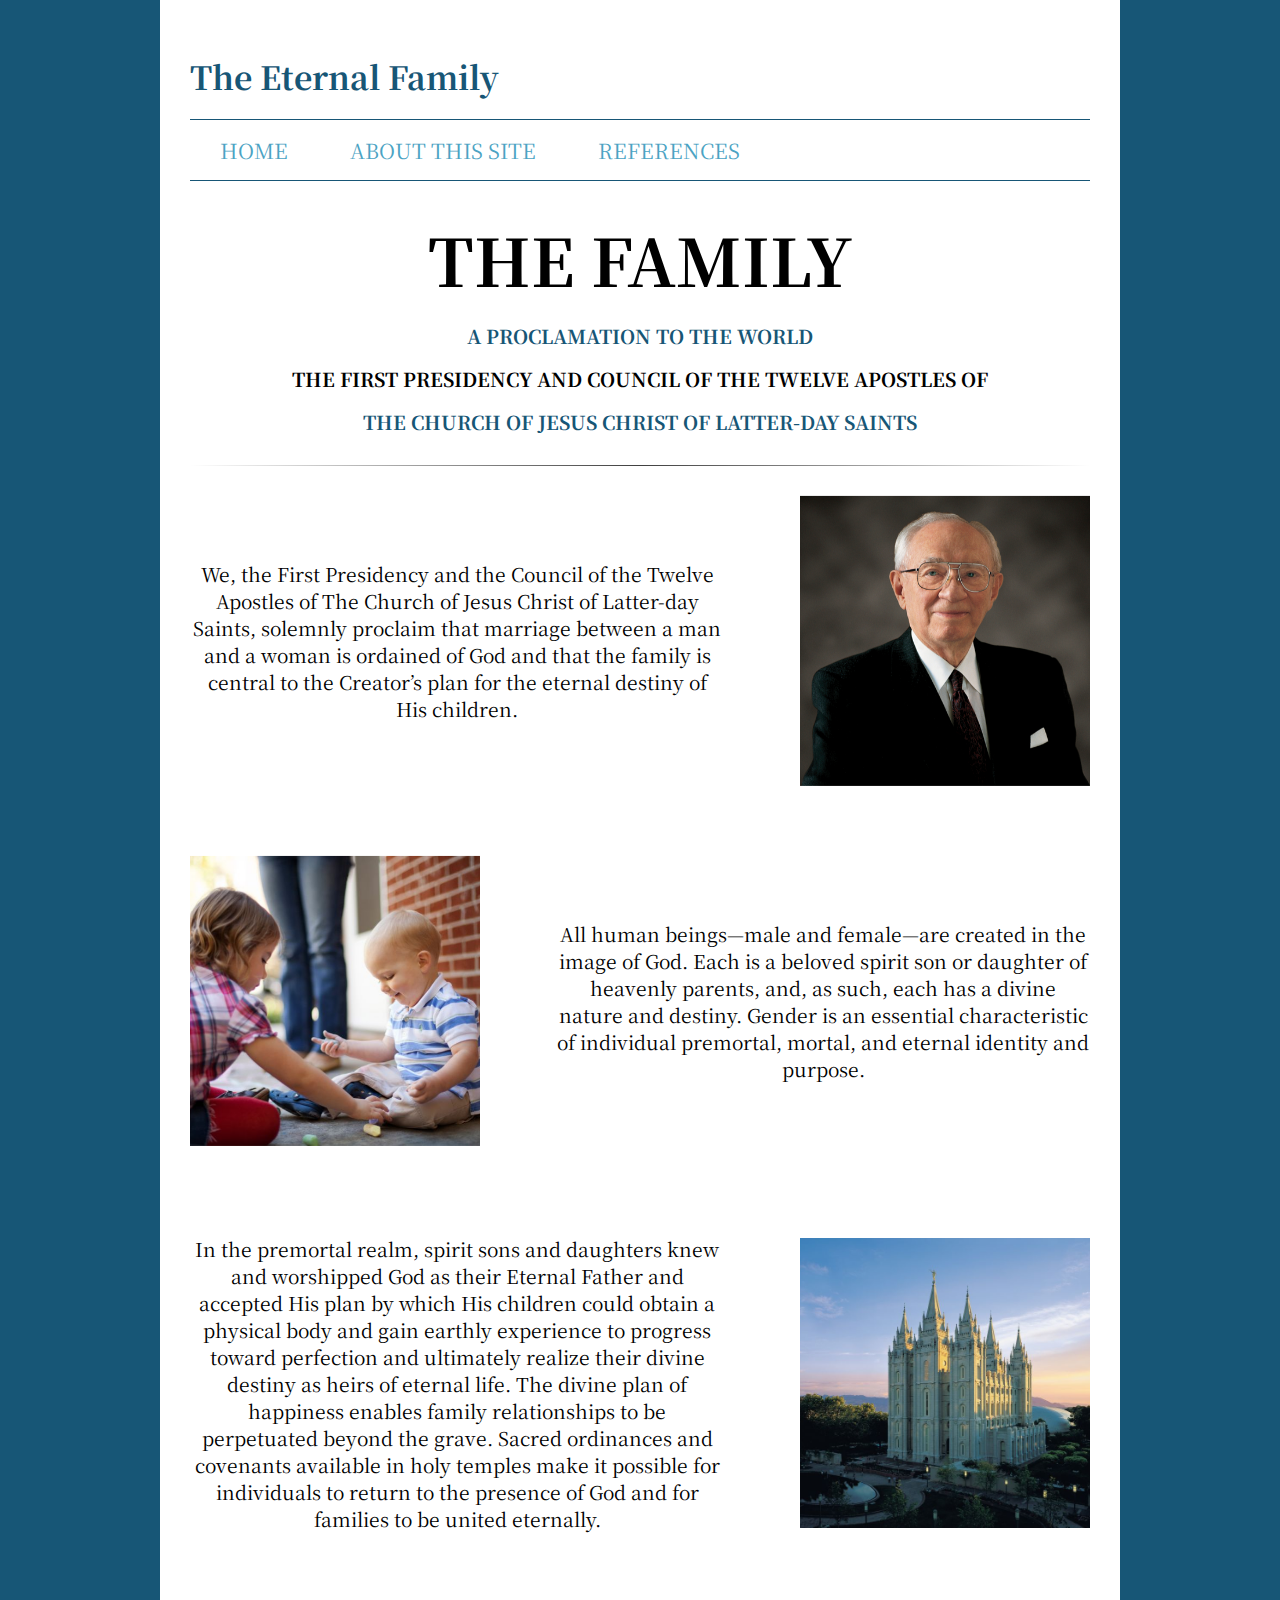
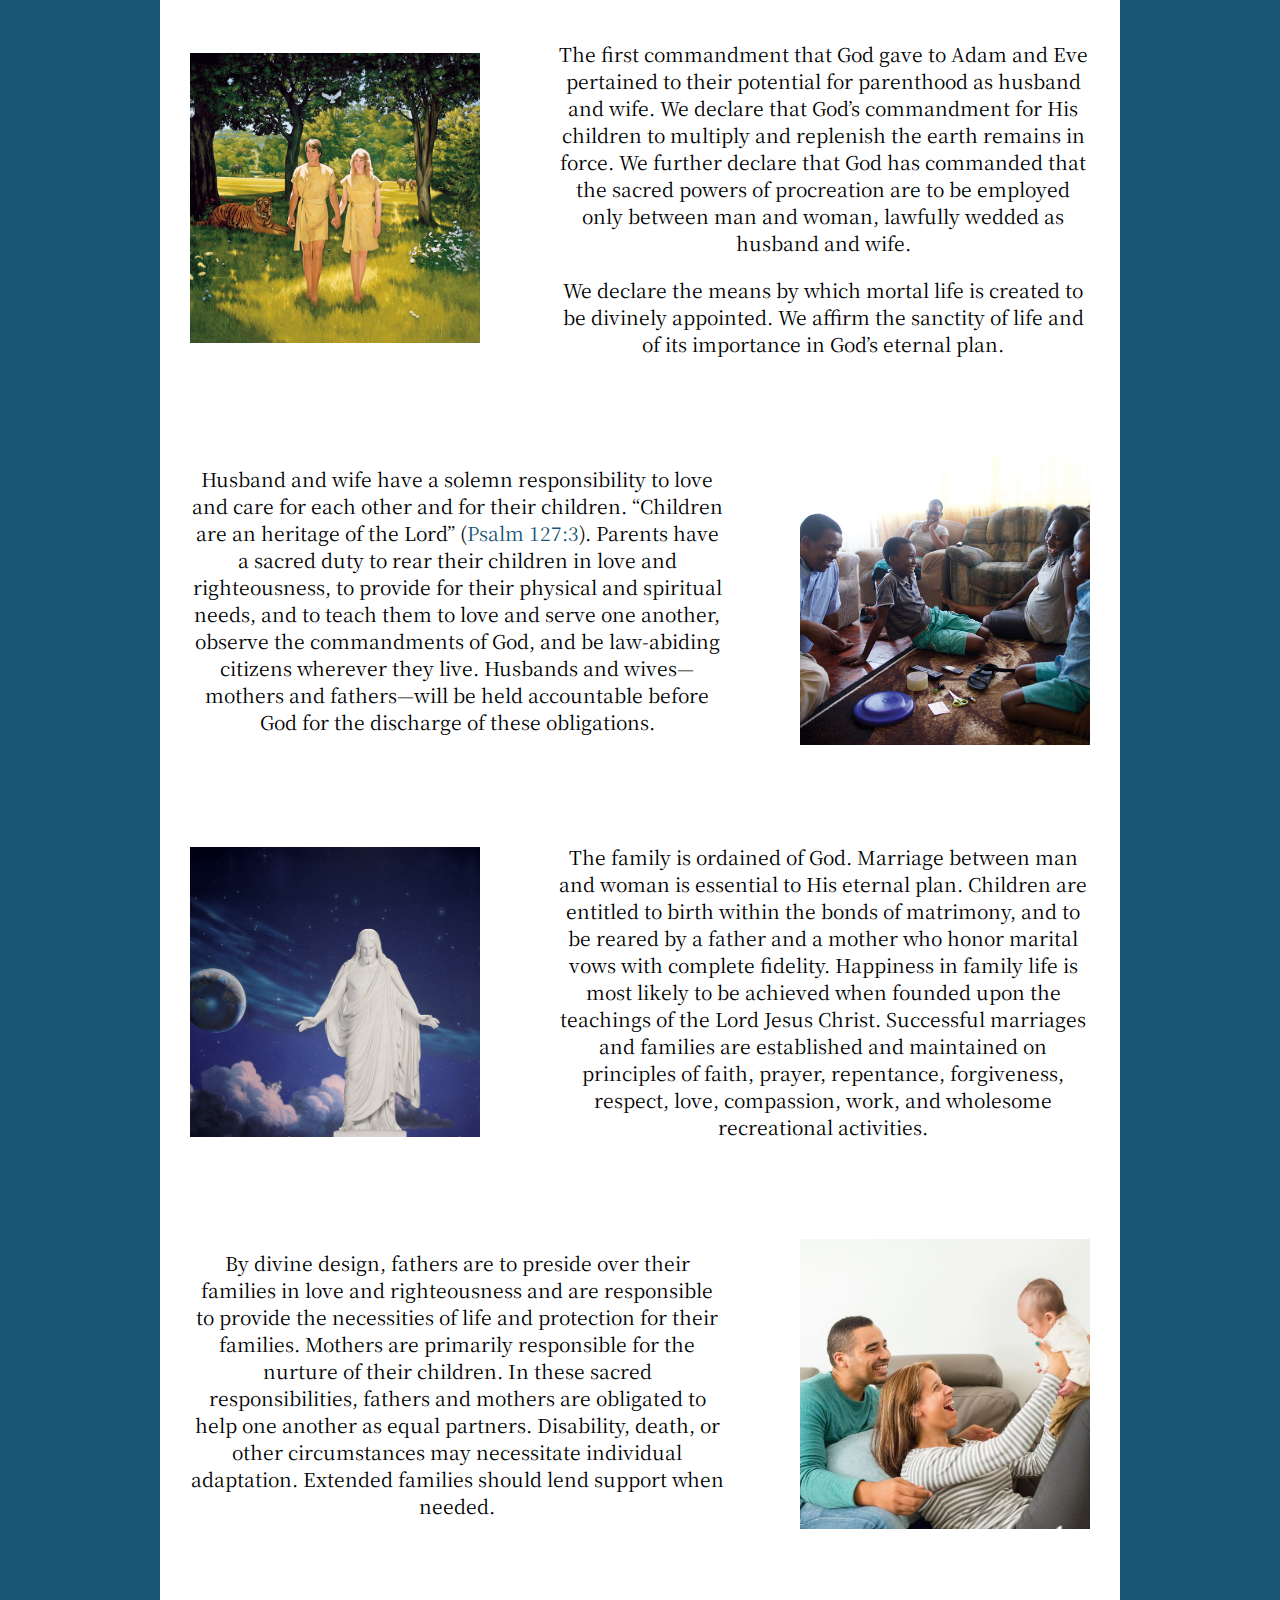
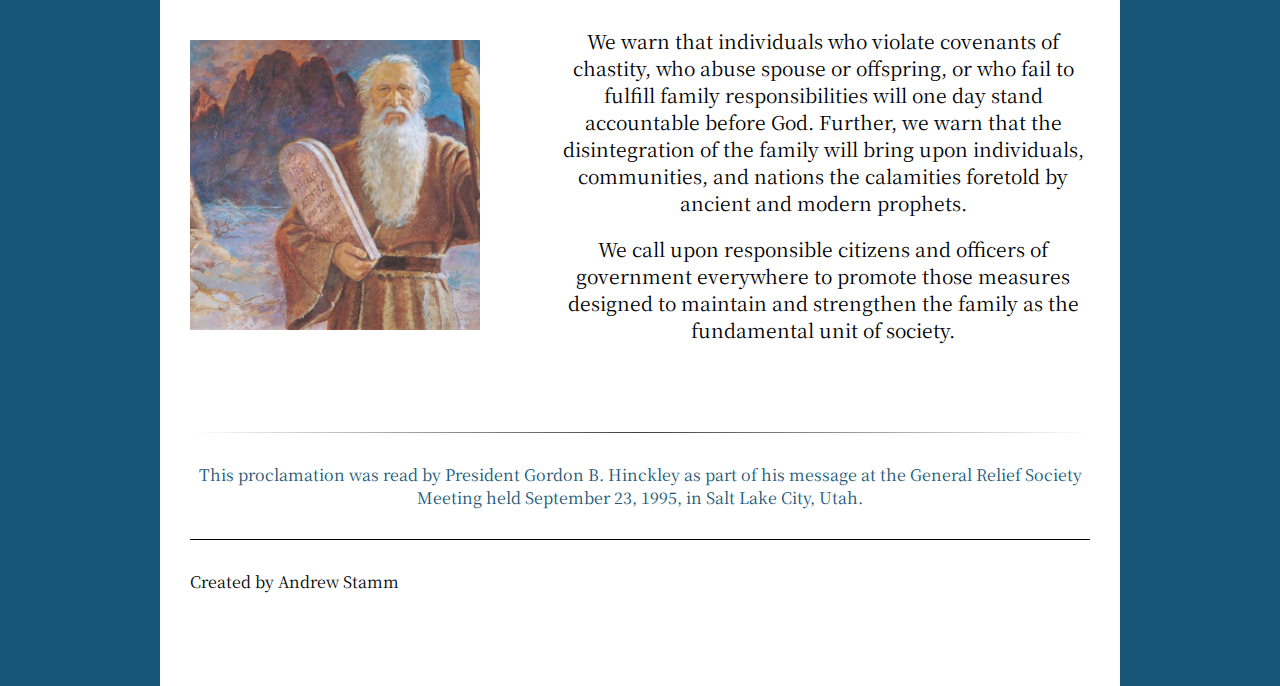
<file: index.html>
<!DOCTYPE html>
<html lang="en">
<head>
    <meta charset="UTF-8">
    <meta http-equiv="X-UA-Compatible" content="IE=edge">
    <meta name="viewport" content="width=device-width, initial-scale=1.0">
    <title>The Eternal Family</title>
    <!--Style Link-->
    <link rel="stylesheet" href="index.css">    
</head>
<body>
    <div id="content">
        <header>
            <h1>The Eternal Family</h1>
            <nav>
                <ul>
                    <li><a href="index.html".html">Home</a></li>
                    <li><a href="about.html">About This Site</a></li>
                    <li><a href="references.html">References</a></li>
                </ul>
            </nav>
        </header>
        <main>
            <div class="main-header">
                <h1>THE FAMILY</h1>
                <h2><a href="https://www.churchofjesuschrist.org/study/scriptures/the-family-a-proclamation-to-the-world/the-family-a-proclamation-to-the-world?lang=eng" target="_blank">A Proclamation to the World</a></h2>
                <h2>The First Presidency and Council of the Twelve Apostles of</h2>
                <h2><a href="https://www.churchofjesuschrist.org/comeuntochrist" target="_blank">The Church of Jesus Christ of Latter-day Saints</a></h2>
            </div>
            <hr>
            <section class="proclamation-section">
                <div class="section-paragraph">
                    <p>We, the First Presidency and the Council of the Twelve Apostles of The Church of Jesus Christ of Latter-day Saints, solemnly proclaim that marriage between a man and a woman is ordained of God and that the family is central to the Creator’s plan for the eternal destiny of His children.</p>
                </div>
                <div class="flip-card">
                    <div class="flip-card-inner">
                        <div class="flip-card-front">
                            <img src="images/gordon_b_hinckley.jpeg" alt="Gordon B. Hinkley">
                        </div>
                        <div class="flip-card-back">    
                            <p>Gordon B. Hinkley was the prophet at the time that this Proclamation was given.</p>
                            <p><a href="https://www.churchofjesuschrist.org/study/ensign/1995/04/president-gordon-b-hinckley-fifteenth-president-of-the-church?lang=eng" target="_blank">(click here to learn more about Gordan B. Hinkley)</a></p>
                        </div>
                    </div>
                </div>
            </section>
            <section class="proclamation-section">
                <div class="section-paragraph">
                    <p>All human beings—male and female—are created in the image of God. Each is a beloved spirit son or daughter of heavenly parents, and, as such, each has a divine nature and destiny. Gender is an essential characteristic of individual premortal, mortal, and eternal identity and purpose.</p>
                </div>
                <div class="flip-card">
                    <div class="flip-card-inner">
                        <div class="flip-card-front">
                            <img src="images/yard_children.jpeg" alt="children playing on yard">
                        </div>
                        <div class="flip-card-back">    
                            <p>And God said, Let us make man in our image, after our likeness: and let them have dominion over the fish of the sea, and over the fowl of the air, and over the cattle, and over all the earth, and over every creeping thing that creepeth upon the earth. So God created man in his own image, in the image of God created he him; male and female created he them.</p>
                            <p><a href="https://www.churchofjesuschrist.org/study/liahona/2015/10/youth/genesis-1-26-27?lang=eng" target="_blank">Genesis 1:26-27</a></p>
                        </div>
                    </div>
                </div>
            </section>
            <section class="proclamation-section">
                <div class="section-paragraph">
                    <p>In the premortal realm, spirit sons and daughters knew and worshipped God as their Eternal Father and accepted His plan by which His children could obtain a physical body and gain earthly experience to progress toward perfection and ultimately realize their divine destiny as heirs of eternal life. The divine plan of happiness enables family relationships to be perpetuated beyond the grave. Sacred ordinances and covenants available in holy temples make it possible for individuals to return to the presence of God and for families to be united eternally.</p>
                </div>
                <div class="flip-card">
                    <div class="flip-card-inner">
                        <div class="flip-card-front">
                            <img src="images/salt_lake_temple_lds.jpeg" alt="Salt Lake Temple">
                        </div>
                        <div class="flip-card-back">    
                            <p>I stand in awe of the miracle of the human body. It is a magnificent creation, essential to our gradual ascent toward our ultimate divine potential. We cannot progress without it. In giving us the gift of a body, God has allowed us to take a vital step toward becoming more like Him.</p>
                            <p><a href="https://www.churchofjesuschrist.org/study/general-conference/2019/04/36nelson?lang=eng" target="_blank">Russel M. Nelson</a></p>
                        </div>
                    </div>
                </div>
            </section>
            <section class="proclamation-section">
                <div class="section-paragraph">
                    <p>The first commandment that God gave to Adam and Eve pertained to their potential for parenthood as husband and wife. We declare that God’s commandment for His children to multiply and replenish the earth remains in force. We further declare that God has commanded that the sacred powers of procreation are to be employed only between man and woman, lawfully wedded as husband and wife.</p>
                    <p>We declare the means by which mortal life is created to be divinely appointed. We affirm the sanctity of life and of its importance in God’s eternal plan.</p>
                </div>
                <div class="flip-card">
                    <div class="flip-card-inner">
                        <div class="flip-card-front">
                            <img src="images/adam_eve.jpeg" alt="adam and eve">
                        </div>
                        <div class="flip-card-back">    
                            <p>Therefore shall a man leave his father and his mother, and shall cleave unto his wife: and they shall be one flesh.</p>
                            <p><a href="https://www.churchofjesuschrist.org/study/scriptures/ot/gen/2.24?lang=eng#p24#24" target="_blank">Genesis 2:24</a></p>
                        </div>
                    </div>
                </div>
            </section>
            <section class="proclamation-section">
                <div class="section-paragraph">
                    <p>Husband and wife have a solemn responsibility to love and care for each other and for their children. “Children are an heritage of the Lord” (<a href="https://www.churchofjesuschrist.org/study/scriptures/ot/ps/127?lang=eng" target="_blank">Psalm 127:3</a>). Parents have a sacred duty to rear their children in love and righteousness, to provide for their physical and spiritual needs, and to teach them to love and serve one another, observe the commandments of God, and be law-abiding citizens wherever they live. Husbands and wives—mothers and fathers—will be held accountable before God for the discharge of these obligations.</p>
                </div>
                <div class="flip-card">
                    <div class="flip-card-inner">
                        <div class="flip-card-front">
                            <img src="images/south_africa_family_playing_memory_game.jpeg" alt="south_africa_family_playing_memory_game">
                        </div>
                        <div class="flip-card-back">    
                            <p>Brothers and sisters, hold your little ones close—so close that they see your daily religious behavior and watch you keeping your promises and covenants. “Children are great imitators, so give them something great to imitate.” We are indeed helping to teach and raise a sin-resistant generation unto the Lord promise by promise and covenant by covenant.</p>
                            <p><a href="https://www.churchofjesuschrist.org/study/general-conference/2017/04/a-sin-resistant-generation?lang=eng" target="_blank">Joy D. Jones</a></p>
                        </div>
                    </div>
                </div>
            </section>
            <section class="proclamation-section">
                <div class="section-paragraph">
                    <p>The family is ordained of God. Marriage between man and woman is essential to His eternal plan. Children are entitled to birth within the bonds of matrimony, and to be reared by a father and a mother who honor marital vows with complete fidelity. Happiness in family life is most likely to be achieved when founded upon the teachings of the Lord Jesus Christ. Successful marriages and families are established and maintained on principles of faith, prayer, repentance, forgiveness, respect, love, compassion, work, and wholesome recreational activities.</p>
                </div>
                <div class="flip-card">
                    <div class="flip-card-inner">
                        <div class="flip-card-front">
                            <img src="images/christus_statue.jpeg" alt="">
                        </div>
                        <div class="flip-card-back">    
                            <p>[No] child in this Church should be left with uncertainty about his or her parents’ devotion to the Lord Jesus Christ, the Restoration of His Church, and the reality of living prophets and apostles who, now as in earlier days, lead that Church according to “the will of the Lord, … the mind of the Lord, … the word of the Lord, … and the power of God unto salvation.”</p>
                            <p><a href="https://www.churchofjesuschrist.org/study/general-conference/2003/04/a-prayer-for-the-children?lang=eng" target="_blank">Jeffrey R. Holland</a></p>
                        </div>
                    </div>
                </div>
            </section>
            <section class="proclamation-section">
                <div class="section-paragraph">
                    <p>By divine design, fathers are to preside over their families in love and righteousness and are responsible to provide the necessities of life and protection for their families. Mothers are primarily responsible for the nurture of their children. In these sacred responsibilities, fathers and mothers are obligated to help one another as equal partners. Disability, death, or other circumstances may necessitate individual adaptation. Extended families should lend support when needed.</p>
                </div>
                <div class="flip-card">
                    <div class="flip-card-inner">
                        <div class="flip-card-front">
                            <img src="images/portugal_parents_playing_baby.jpeg" alt="portugal_parents_playing_baby">
                        </div>
                        <div class="flip-card-back">    
                            <p>As President Gordon B. Hinckley has taught: “In this Church the man neither walks ahead of his wife nor behind his wife but at her side. They are coequals.” . . . They are united together in word, in deed, and in action as they lead, guide, and direct their family unit. They are on equal footing. They plan and organize the affairs of the family jointly and unanimously as they move forward.</p>
                            <p><a href="https://www.churchofjesuschrist.org/study/general-conference/2004/04/fatherhood-an-eternal-calling?lang=eng" target="_blank">L. Tom Perry</a></p>
                        </div>
                    </div>
                </div>
            </section>
            <section class="proclamation-section">
                <div class="section-paragraph">
                    <p>We warn that individuals who violate covenants of chastity, who abuse spouse or offspring, or who fail to fulfill family responsibilities will one day stand accountable before God. Further, we warn that the disintegration of the family will bring upon individuals, communities, and nations the calamities foretold by ancient and modern prophets.</p>
                    <p>We call upon responsible citizens and officers of government everywhere to promote those measures designed to maintain and strengthen the family as the fundamental unit of society.</p>
                </div>
                <div class="flip-card">
                    <div class="flip-card-inner">
                        <div class="flip-card-front">
                            <img src="images/moses_ten_commandments.jpeg" alt="moses_ten_commandments">
                        </div>
                        <div class="flip-card-back">    
                            <p>Know ye not, my son, that these things are an abomination in the sight of the Lord; yea, most abominable above all sins save it be the shedding of innocent blood or denying the Holy Ghost? . . . Now my son, I would that ye should repent and forsake your sins, and go no more after the lusts of your eyes, but cross yourself in all these things; for except ye do this ye can in nowise inherit the kingdom of God. Oh, remember, and take it upon you, and cross yourself in these things.</p>
                            <p><a href="https://www.churchofjesuschrist.org/study/scriptures/bofm/alma/39?lang=eng" target="_blank">Alma 39:5 & 9</a></p>
                        </div>
                    </div>
                </div>
            </section>
            <hr>
            <div class="main-footer">   
                <p><a href="https://www.youtube.com/watch?v=sWt18DbwIYI&t=3s" target="_blank">This proclamation was read by President Gordon B. Hinckley as part of his message at the General Relief Society Meeting held September 23, 1995, in Salt Lake City, Utah.</a></p>
            </div>          
            

            
            
        </main>
        <footer>
            <p>Created by Andrew Stamm</p>
        </footer>
    </div>
</body>
</html>
</file>
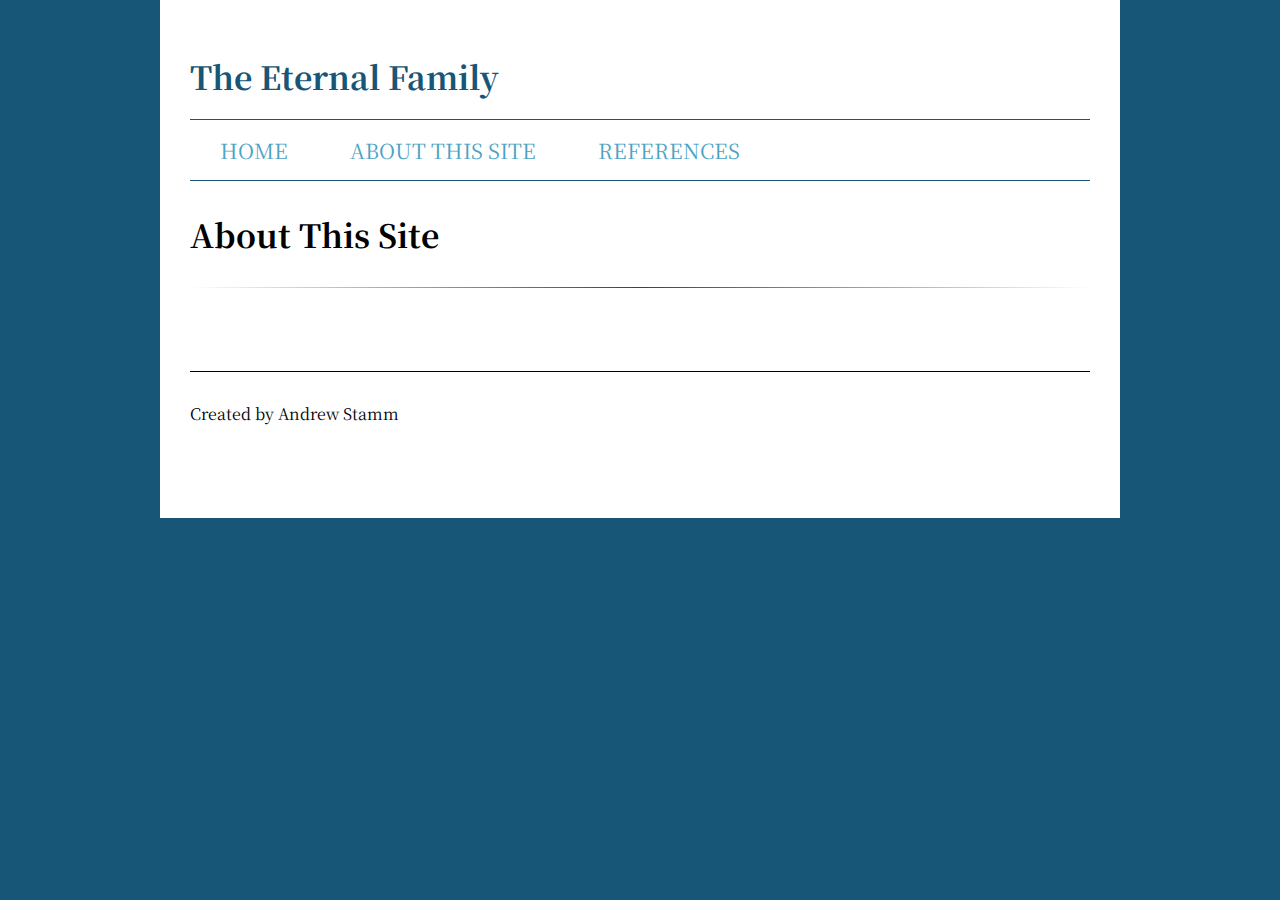
<file: about.html>
<!DOCTYPE html>
<html lang="en">
<head>
    <meta charset="UTF-8">
    <meta http-equiv="X-UA-Compatible" content="IE=edge">
    <meta name="viewport" content="width=device-width, initial-scale=1.0">
    <title>About This Site</title>
    <!--Style Link-->
    <link rel="stylesheet" href="index.css">    
</head>
<body>
    <div id="content">
        <header>
            <h1>The Eternal Family</h1>
            <nav>
                <ul>
                    <li><a href="index.html">Home</a></li>
                    <li><a href="about.html">About This Site</a></li>
                    <li><a href="references.html">References</a></li>
                </ul>
            </nav>
        </header>
        <main>
            <h1>About This Site</h1>
            <hr>
        </main>
        <footer>
            <br>
            <p>Created by Andrew Stamm</p>
        </footer>
    </div>
</body>
</html>
</file>
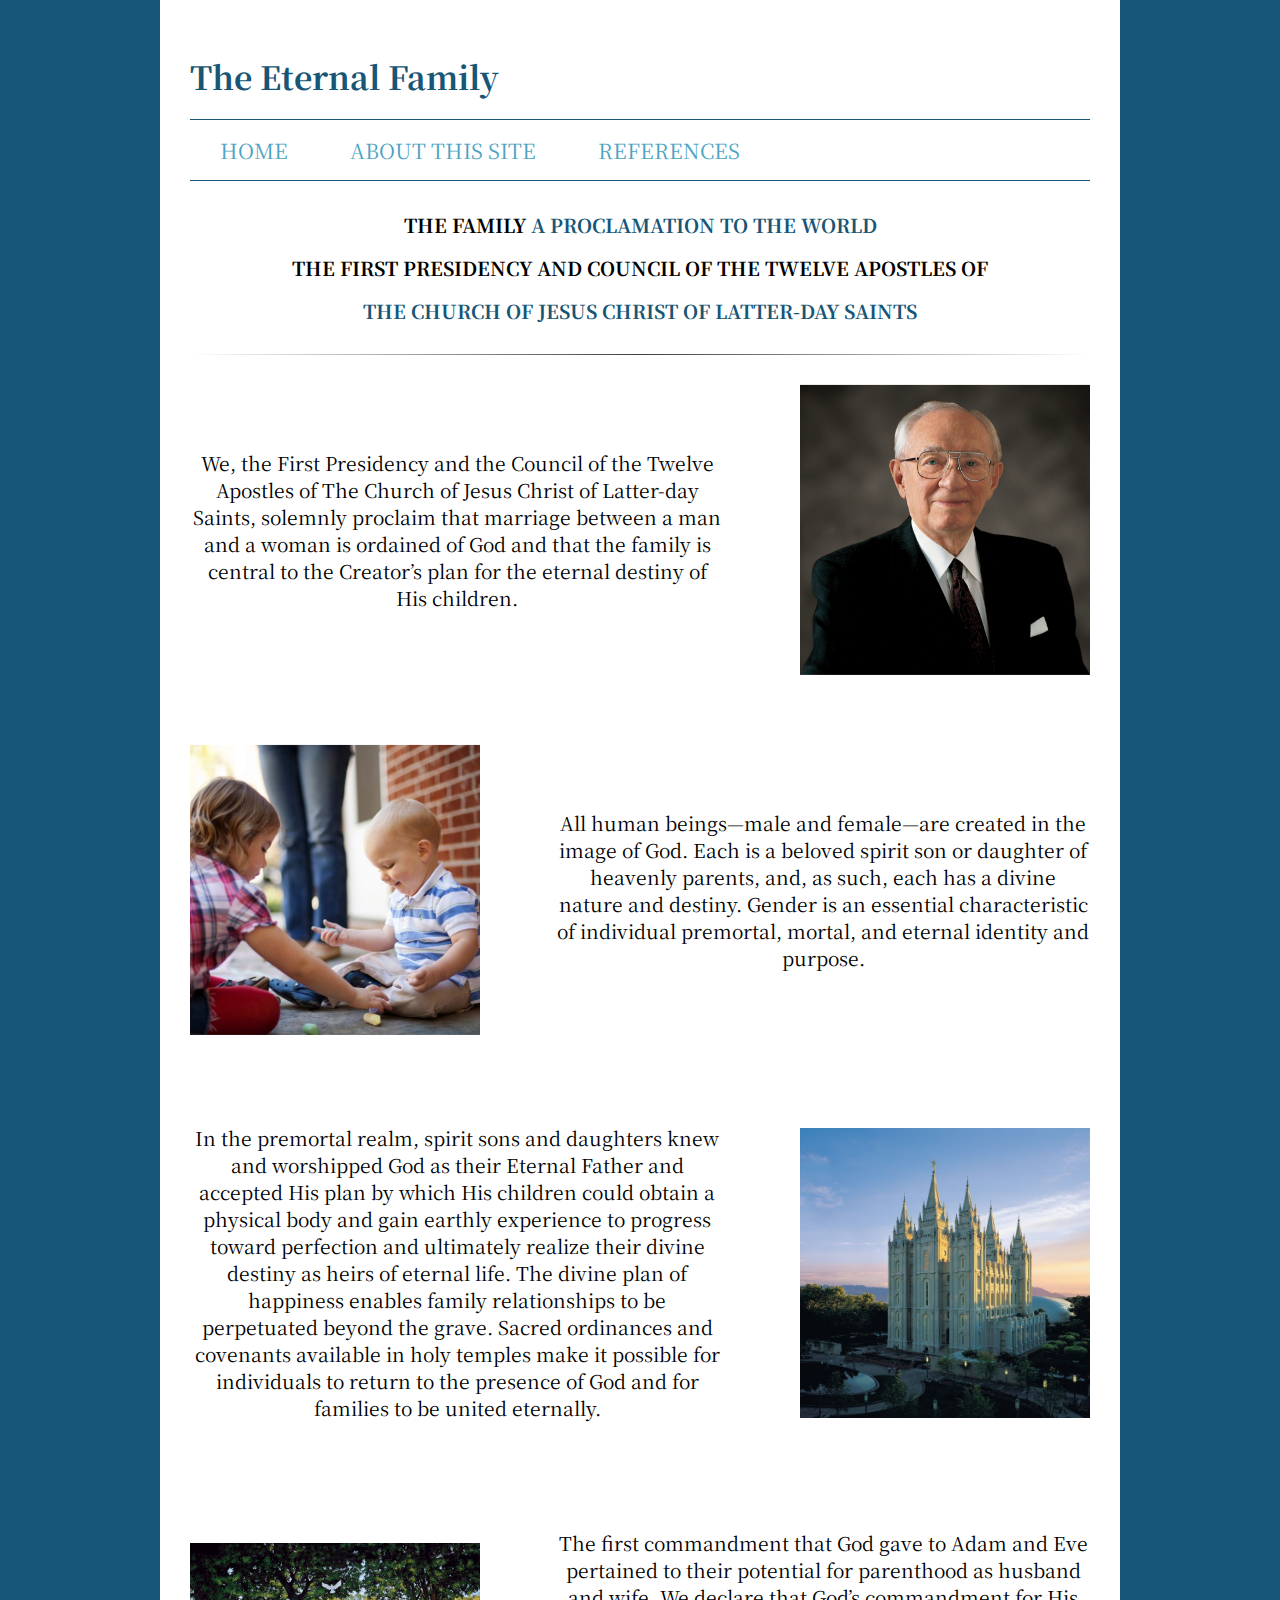
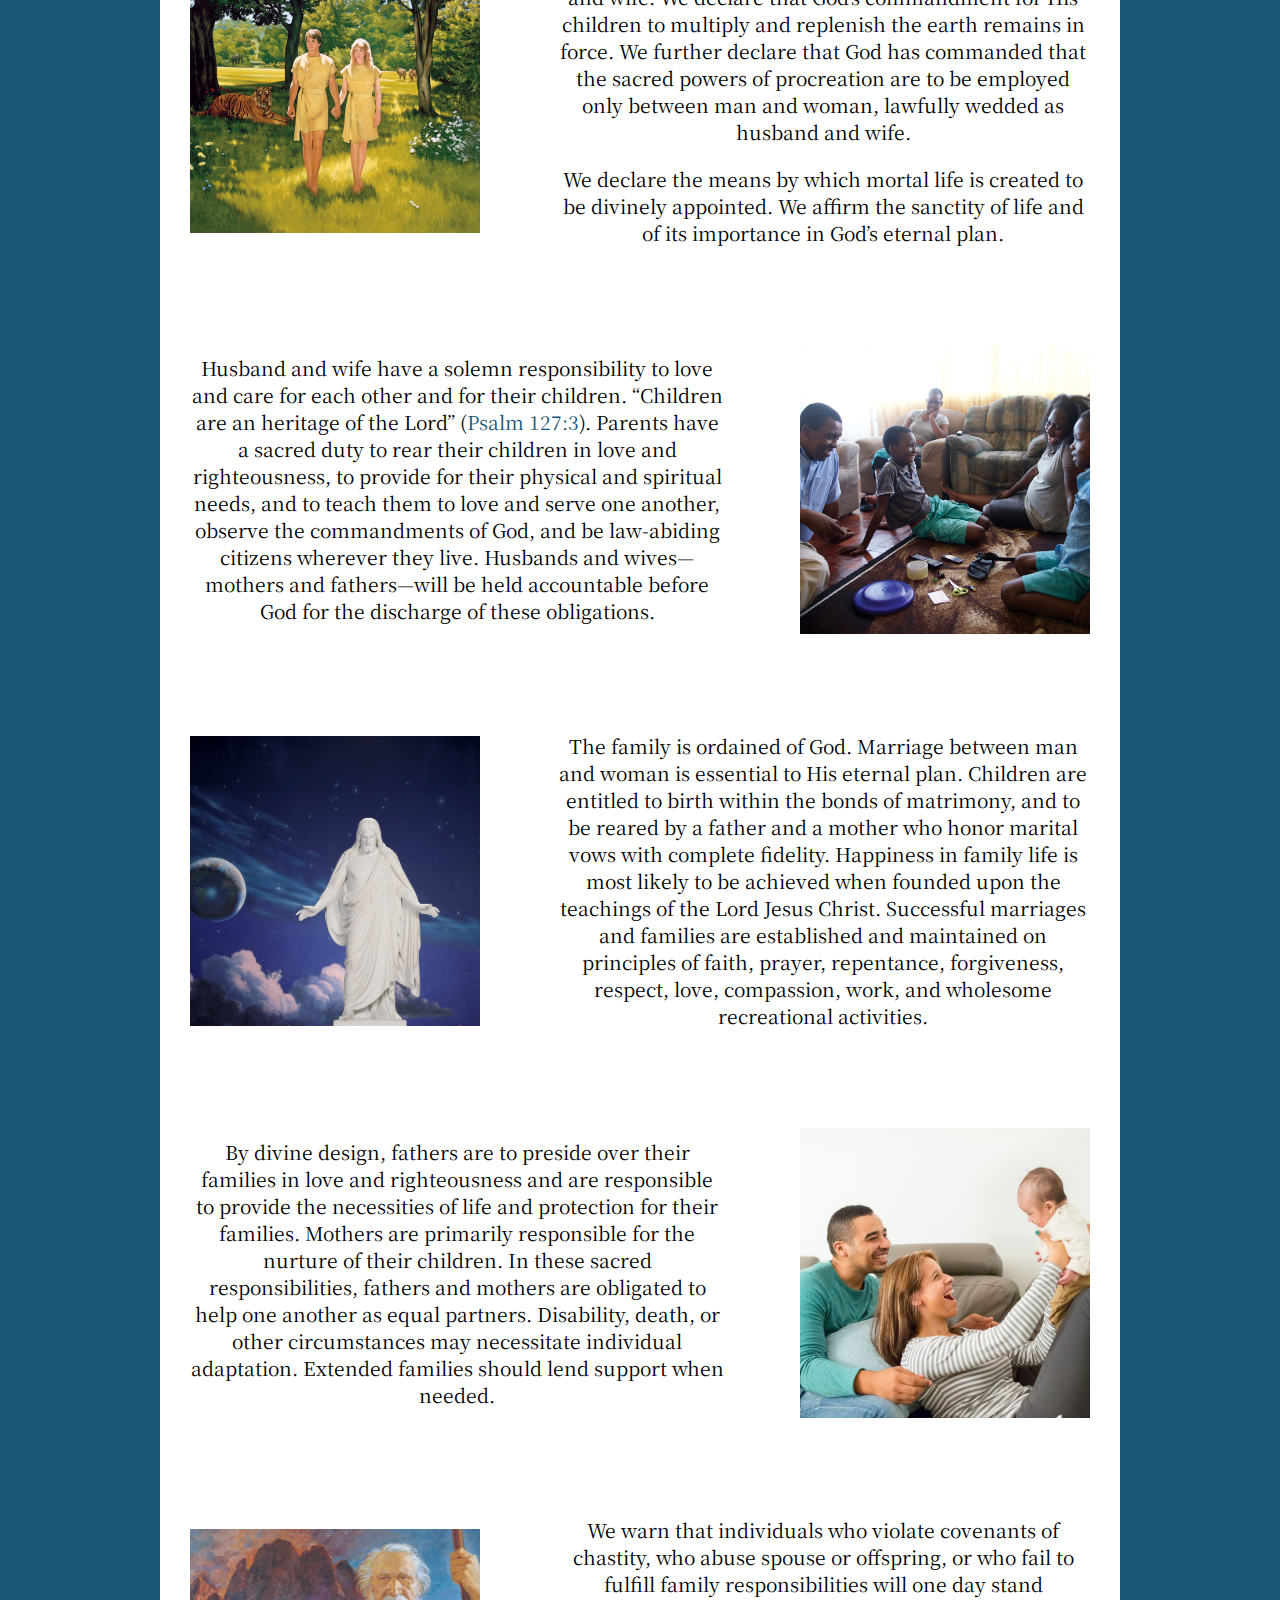
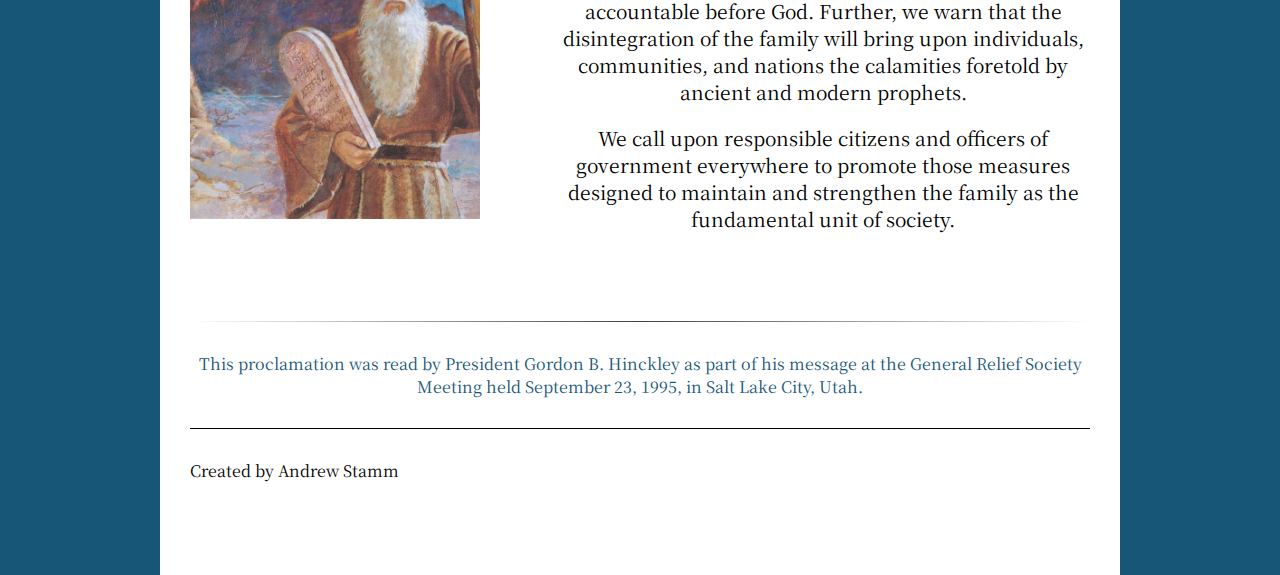
<file: home.html>
<!DOCTYPE html>
<html lang="en">
<head>
    <meta charset="UTF-8">
    <meta http-equiv="X-UA-Compatible" content="IE=edge">
    <meta name="viewport" content="width=device-width, initial-scale=1.0">
    <title>The Eternal Family</title>
    <!--Style Link-->
    <link rel="stylesheet" href="index.css">    
</head>
<body>
    <div id="content">
        <header>
            <h1>The Eternal Family</h1>
            <nav>
                <ul>
                    <li><a href="home.html">Home</a></li>
                    <li><a href="about.html">About This Site</a></li>
                    <li><a href="references.html">References</a></li>
                </ul>
            </nav>
        </header>
        <main>
            <div class="main-header">
                <h2><span>THE FAMILY</span> <a href="https://www.churchofjesuschrist.org/study/scriptures/the-family-a-proclamation-to-the-world/the-family-a-proclamation-to-the-world?lang=eng" target="_blank">A Proclamation to the World</a></h2>
                <h2>The First Presidency and Council of the Twelve Apostles of</h2>
                <h2><a href="https://www.churchofjesuschrist.org/comeuntochrist" target="_blank">The Church of Jesus Christ of Latter-day Saints</a></h2>
            </div>
            <hr>
            <section class="proclamation-section">
                <div class="section-paragraph">
                    <p>We, the First Presidency and the Council of the Twelve Apostles of The Church of Jesus Christ of Latter-day Saints, solemnly proclaim that marriage between a man and a woman is ordained of God and that the family is central to the Creator’s plan for the eternal destiny of His children.</p>
                </div>
                <div class="flip-card">
                    <div class="flip-card-inner">
                        <div class="flip-card-front">
                            <img src="images/gordon_b_hinckley.jpeg" alt="Gordon B. Hinkley">
                        </div>
                        <a href="https://www.churchofjesuschrist.org/study/ensign/1995/04/president-gordon-b-hinckley-fifteenth-president-of-the-church?lang=eng" target="_blank">
                            <div class="flip-card-back">    
                                <p>Gordon B. Hinkley was the prophet at the time that this Proclamation was given.</p>
                            </div>
                        </a>  
                    </div>
                </div>
            </section>
            <section class="proclamation-section">
                <div class="section-paragraph">
                    <p>All human beings—male and female—are created in the image of God. Each is a beloved spirit son or daughter of heavenly parents, and, as such, each has a divine nature and destiny. Gender is an essential characteristic of individual premortal, mortal, and eternal identity and purpose.</p>
                </div>
                <div class="flip-card">
                    <div class="flip-card-inner">
                        <div class="flip-card-front">
                            <img src="images/yard_children.jpeg" alt="children playing on yard">
                        </div>
                        <a href="https://www.churchofjesuschrist.org/study/liahona/2015/10/youth/genesis-1-26-27?lang=eng" target="_blank">
                            <div class="flip-card-back">    
                                <p>And God said, Let us make man in our image, after our likeness: and let them have dominion over the fish of the sea, and over the fowl of the air, and over the cattle, and over all the earth, and over every creeping thing that creepeth upon the earth. So God created man in his own image, in the image of God created he him; male and female created he them.</p>
                                <p>Genesis 1:26-27</p>
                            </div>
                        </a>  
                    </div>
                </div>
            </section>
            <section class="proclamation-section">
                <div class="section-paragraph">
                    <p>In the premortal realm, spirit sons and daughters knew and worshipped God as their Eternal Father and accepted His plan by which His children could obtain a physical body and gain earthly experience to progress toward perfection and ultimately realize their divine destiny as heirs of eternal life. The divine plan of happiness enables family relationships to be perpetuated beyond the grave. Sacred ordinances and covenants available in holy temples make it possible for individuals to return to the presence of God and for families to be united eternally.</p>
                </div>
                <div class="flip-card">
                    <div class="flip-card-inner">
                        <div class="flip-card-front">
                            <img src="images/salt_lake_temple_lds.jpeg" alt="Salt Lake Temple">
                        </div>
                        <a href="https://www.churchofjesuschrist.org/study/general-conference/2019/04/36nelson?lang=eng" target="_blank">
                            <div class="flip-card-back">    
                                <p>I stand in awe of the miracle of the human body. It is a magnificent creation, essential to our gradual ascent toward our ultimate divine potential. We cannot progress without it. In giving us the gift of a body, God has allowed us to take a vital step toward becoming more like Him.</p>
                                <p>Russel M. Nelson</p>
                            </div>
                        </a>  
                    </div>
                </div>
            </section>
            <section class="proclamation-section">
                <div class="section-paragraph">
                    <p>The first commandment that God gave to Adam and Eve pertained to their potential for parenthood as husband and wife. We declare that God’s commandment for His children to multiply and replenish the earth remains in force. We further declare that God has commanded that the sacred powers of procreation are to be employed only between man and woman, lawfully wedded as husband and wife.</p>
                    <p>We declare the means by which mortal life is created to be divinely appointed. We affirm the sanctity of life and of its importance in God’s eternal plan.</p>
                </div>
                <div class="flip-card">
                    <div class="flip-card-inner">
                        <div class="flip-card-front">
                            <img src="images/adam_eve.jpeg" alt="adam and eve">
                        </div>
                        <a href="https://www.churchofjesuschrist.org/study/scriptures/ot/gen/2.24?lang=eng#p24#24" target="_blank">
                            <div class="flip-card-back">    
                                <p>Therefore shall a man leave his father and his mother, and shall cleave unto his wife: and they shall be one flesh.</p>
                                <p>Genesis 2:24</p>
                            </div>
                        </a>  
                    </div>
                </div>
            </section>
            <section class="proclamation-section">
                <div class="section-paragraph">
                    <p>Husband and wife have a solemn responsibility to love and care for each other and for their children. “Children are an heritage of the Lord” (<a href="https://www.churchofjesuschrist.org/study/scriptures/ot/ps/127?lang=eng" target="_blank">Psalm 127:3</a>). Parents have a sacred duty to rear their children in love and righteousness, to provide for their physical and spiritual needs, and to teach them to love and serve one another, observe the commandments of God, and be law-abiding citizens wherever they live. Husbands and wives—mothers and fathers—will be held accountable before God for the discharge of these obligations.</p>
                </div>
                <div class="flip-card">
                    <div class="flip-card-inner">
                        <div class="flip-card-front">
                            <img src="images/south_africa_family_playing_memory_game.jpeg" alt="south_africa_family_playing_memory_game">
                        </div>
                        <a href="https://www.churchofjesuschrist.org/study/general-conference/2017/04/a-sin-resistant-generation?lang=eng" target="_blank">
                            <div class="flip-card-back">    
                                <p>Brothers and sisters, hold your little ones close—so close that they see your daily religious behavior and watch you keeping your promises and covenants. “Children are great imitators, so give them something great to imitate.” We are indeed helping to teach and raise a sin-resistant generation unto the Lord promise by promise and covenant by covenant.</p>
                                <p>Joy D. Jones</p>
                            </div>
                        </a>  
                    </div>
                </div>
            </section>
            <section class="proclamation-section">
                <div class="section-paragraph">
                    <p>The family is ordained of God. Marriage between man and woman is essential to His eternal plan. Children are entitled to birth within the bonds of matrimony, and to be reared by a father and a mother who honor marital vows with complete fidelity. Happiness in family life is most likely to be achieved when founded upon the teachings of the Lord Jesus Christ. Successful marriages and families are established and maintained on principles of faith, prayer, repentance, forgiveness, respect, love, compassion, work, and wholesome recreational activities.</p>
                </div>
                <div class="flip-card">
                    <div class="flip-card-inner">
                        <div class="flip-card-front">
                            <img src="images/christus_statue.jpeg" alt="">
                        </div>
                        <a href="https://www.churchofjesuschrist.org/study/general-conference/2003/04/a-prayer-for-the-children?lang=eng" target="_blank">
                            <div class="flip-card-back">    
                                <p>. . . no child in this Church should be left with uncertainty about his or her parents’ devotion to the Lord Jesus Christ, the Restoration of His Church, and the reality of living prophets and apostles who, now as in earlier days, lead that Church according to “the will of the Lord, … the mind of the Lord, … the word of the Lord, … and the power of God unto salvation.”</p>
                                <p>Jeffrey R. Holland</p>
                            </div>
                        </a>  
                    </div>
                </div>
            </section>
            <section class="proclamation-section">
                <div class="section-paragraph">
                    <p>By divine design, fathers are to preside over their families in love and righteousness and are responsible to provide the necessities of life and protection for their families. Mothers are primarily responsible for the nurture of their children. In these sacred responsibilities, fathers and mothers are obligated to help one another as equal partners. Disability, death, or other circumstances may necessitate individual adaptation. Extended families should lend support when needed.</p>
                </div>
                <div class="flip-card">
                    <div class="flip-card-inner">
                        <div class="flip-card-front">
                            <img src="images/portugal_parents_playing_baby.jpeg" alt="portugal_parents_playing_baby">
                        </div>
                        <a href="https://www.churchofjesuschrist.org/study/general-conference/2004/04/fatherhood-an-eternal-calling?lang=eng" target="_blank">
                            <div class="flip-card-back">    
                                <p>As President Gordon B. Hinckley has taught: “In this Church the man neither walks ahead of his wife nor behind his wife but at her side. They are coequals.” . . . They are united together in word, in deed, and in action as they lead, guide, and direct their family unit. They are on equal footing. They plan and organize the affairs of the family jointly and unanimously as they move forward.</p>
                                <p>L. Tom Perry</p>
                            </div>
                        </a>  
                    </div>
                </div>
            </section>
            <section class="proclamation-section">
                <div class="section-paragraph">
                    <p>We warn that individuals who violate covenants of chastity, who abuse spouse or offspring, or who fail to fulfill family responsibilities will one day stand accountable before God. Further, we warn that the disintegration of the family will bring upon individuals, communities, and nations the calamities foretold by ancient and modern prophets.</p>
                    <p>We call upon responsible citizens and officers of government everywhere to promote those measures designed to maintain and strengthen the family as the fundamental unit of society.</p>
                </div>
                <div class="flip-card">
                    <div class="flip-card-inner">
                        <div class="flip-card-front">
                            <img src="images/moses_ten_commandments.jpeg" alt="moses_ten_commandments">
                        </div>
                        <a href="https://www.churchofjesuschrist.org/study/scriptures/bofm/alma/39?lang=eng" target="_blank">
                            <div class="flip-card-back">    
                                <p>Know ye not, my son, that these things are an abomination in the sight of the Lord; yea, most abominable above all sins save it be the shedding of innocent blood or denying the Holy Ghost? . . . Now my son, I would that ye should repent and forsake your sins, and go no more after the lusts of your eyes, but cross yourself in all these things; for except ye do this ye can in nowise inherit the kingdom of God. Oh, remember, and take it upon you, and cross yourself in these things.</p>
                                <p>Alma 39:5 & 9</p>
                            </div>
                        </a>  
                    </div>
                </div>
            </section>
            <hr>
            <div class="main-footer">   
                <p><a href="https://www.youtube.com/watch?v=sWt18DbwIYI&t=3s">This proclamation was read by President Gordon B. Hinckley as part of his message at the General Relief Society Meeting held September 23, 1995, in Salt Lake City, Utah.</a></p>
            </div>          
            

            
            
        </main>
        <footer>
            <p>Created by Andrew Stamm</p>
        </footer>
    </div>
</body>
</html>
</file>
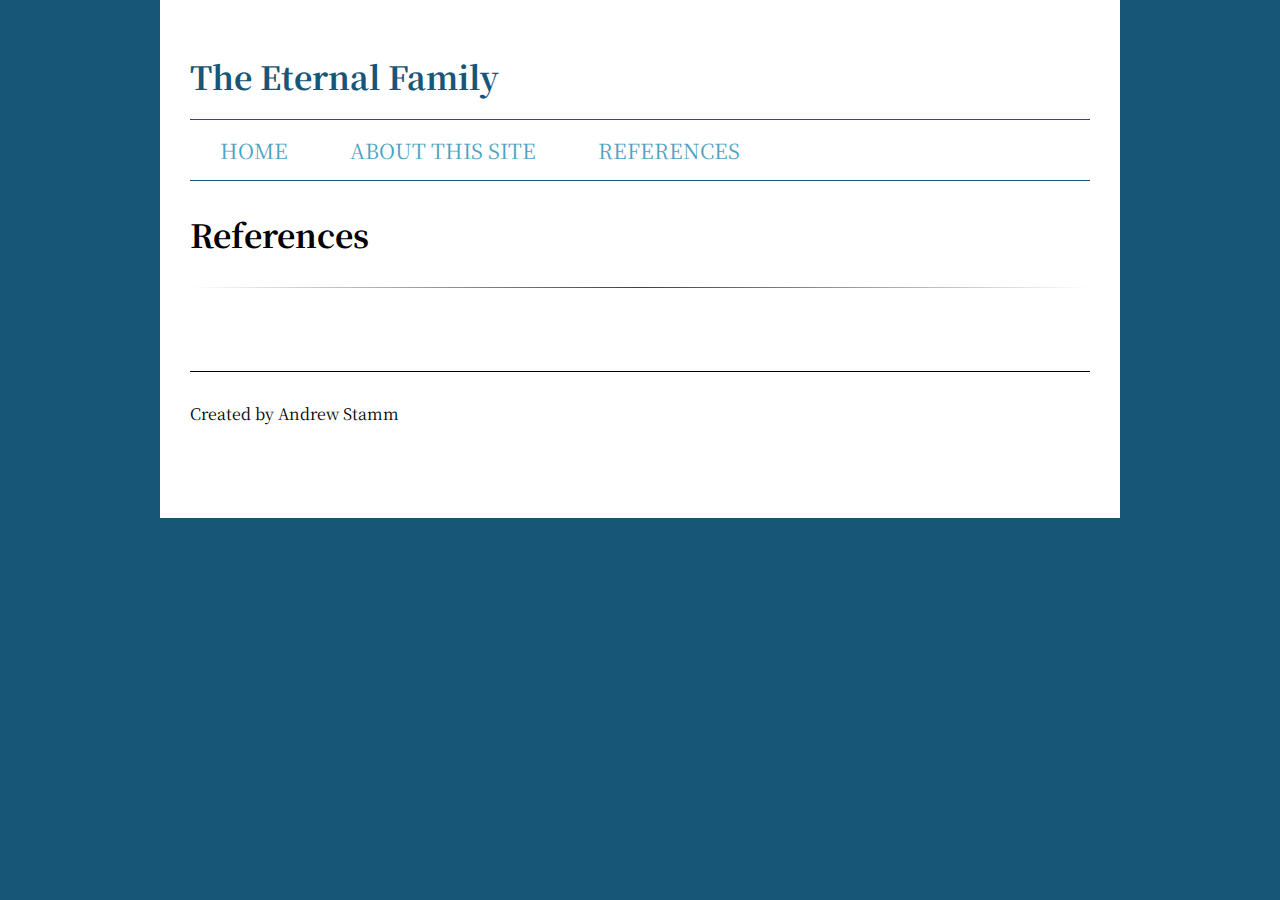
<file: references.html>
<!DOCTYPE html>
<html lang="en">
<head>
    <meta charset="UTF-8">
    <meta http-equiv="X-UA-Compatible" content="IE=edge">
    <meta name="viewport" content="width=device-width, initial-scale=1.0">
    <title>References</title>
    <!--Style Link-->
    <link rel="stylesheet" href="index.css">    
</head>
<body>
    <div id="content">
        <header>
            <h1>The Eternal Family</h1>
            <nav>
                <ul>
                    <li><a href="index.html">Home</a></li>
                    <li><a href="about.html">About This Site</a></li>
                    <li><a href="references.html">References</a></li>
                </ul>
            </nav>
        </header>
        <main>
            <h1>References</h1>
            <hr>
        </main>
        <footer>
            <br>
            <p>Created by Andrew Stamm</p>
        </footer>
    </div>
</body>
</html>
</file>
<file: index.css>
/* Imports */
@import url('https://fonts.googleapis.com/css2?family=Noto+Sans+JP&family=Noto+Serif+JP:wght@400;700&display=swap');
    /* font-family: 'Noto Serif JP', serif;   font-weight: 400 700; */
    /* font-family: 'Noto Sans JP', sans-serif; */

/* General Styles */
body {
    background-color: #175676;
    margin: 0;
    font-family: 'Noto Serif JP', serif;
}

#content {
    max-width: 900px;
    padding: 33px 30px;
    margin: 0 auto;
    background-color: #ffffff;
}

hr {
    /* Gradient transparent - color - transparent (from css styles) */
    margin: 30px 0;
    border: 0;
    height: 1px;
    background-image: linear-gradient(to right, rgba(0, 0, 0, 0), rgba(0, 0, 0, 0.75), rgba(0, 0, 0, 0));
}

a {
    text-decoration: none;
    color: #175676;
}

a:hover {
    color: #4ba3c3;
}

/* Header Styles */

header h1 {
    margin: 20px 0;
    font-size: 2em;
    color: #175676;
}

nav {
    margin-bottom: 30px;
    border-top: 1px solid #175676;
    border-bottom: 1px solid #175676;
}
  
nav ul {
    list-style: none; /* removes the bullets! */
    padding: 15px;
    margin: auto;
    display: flex;
}
  
nav ul li {
    padding-right: 2em;
 }
  
  nav a {
    /* font-family: "Over the Rainbow", cursive; */
    font-size: 1.3em;
    padding: 5px 15px;
    text-transform: uppercase;
    color: #4ba3c3;
  }

  nav a:hover {
    color: #cce6f4;
    background-color: #175676;
  }
  
/* Main Section Styles */

.main-header {
    text-align: center;
}

.main-header h1 {
    font-size: 4.1rem;
    font-weight: 700;
    margin: 10px 0;
}

.main-header h2 {
    text-transform: uppercase;
    font-size: 1.2rem;
}

.proclamation-section {
    display: grid;
    grid-template-columns: 2fr 1fr 2fr;
    column-gap: 30px;
    margin-bottom: 70px;
}

.proclamation-section:nth-of-type(even) .flip-card {
    grid-area: 1/1/2/2;
}

.proclamation-section:nth-of-type(even) .section-paragraph {
    grid-area: 1/2/2/4;   
}

.proclamation-section:nth-of-type(odd) .flip-card {
    grid-area: 1/3/2/4;
    justify-self: right;
}

.proclamation-section:nth-of-type(odd) .section-paragraph {
    grid-area: 1/1/2/3;
}

.section-paragraph {
    align-self: center;
    text-align: center;
    font-size: 1.2rem;
}

.flip-card {
    align-self: center;
}

.main-footer p {
    text-align: center;
}

/* Footer Styles */
footer p {
    margin: 30px 0;
    padding: 30px 0;
    border-top: 1px solid black;
}

/* W3 Schools Styles Flip Card styles */

/* The flip card container - set the width and height to whatever you want. We have added the border property to demonstrate that the flip itself goes out of the box on hover (remove perspective if you don't want the 3D effect */
.flip-card {
    background-color: transparent;
    width: 290px;
    height: 290px;
    perspective: 1000px; /* Remove this if you don't want the 3D effect */
}
  
/* This container is needed to position the front and back side */
.flip-card-inner {
    position:relative;
    width: 100%;
    height: 100%;
    transition: transform 0.6s;
    transform-style: preserve-3d;
}

.flip-card-inner a {
    border-radius: inherit;
}
  
 
/* Do an horizontal flip when you move the mouse over the flip box container */
.flip-card:hover .flip-card-inner {
    transform: rotateY(180deg);
}
  
/* Position the front and back side */
.flip-card-front, .flip-card-back {
    position: absolute;
    width: auto;
    height: auto;
    -webkit-backface-visibility: hidden; /* Safari */
    backface-visibility: hidden;
}
  
/* Style the front side (fallback if image is missing) */
.flip-card-front img {
    height: inherit;
    width: inherit;
    object-fit:cover;
    overflow: hidden;
    border-radius: inherit;
}

.flip-card-front {
    /* In case picture does not show up. */
    background-color: #cce6f4;
    color: black;
    width: inherit;
    height: inherit;
    border-radius: inherit;
}
  
/* Style the back side */
.flip-card-back {
    background-color: #4ba3c3;
    display: flex;
    flex-direction: column;
    width: 100%;
    height: 100%;
    color: white;
    transform: rotateY(180deg);
    border-radius: inherit;
    justify-content: center;
    align-items: center;
}

.flip-card-back p {
    margin: 15px;
    font-family: 'Noto Sans JP', sans-serif;
    font-size: .8rem;
    max-height: 100%;
}

.flip-card-back a {
    color: #0e2f40;
}

.flip-card-back a:hover {
    color: #cce6f4;
}

@media screen and (max-width: 650px) {
    nav ul, .proclamation-section {
        display: block;
    }

    .flip-card {
        width: 100%;
        height: 350px;
    }
}
</file>
